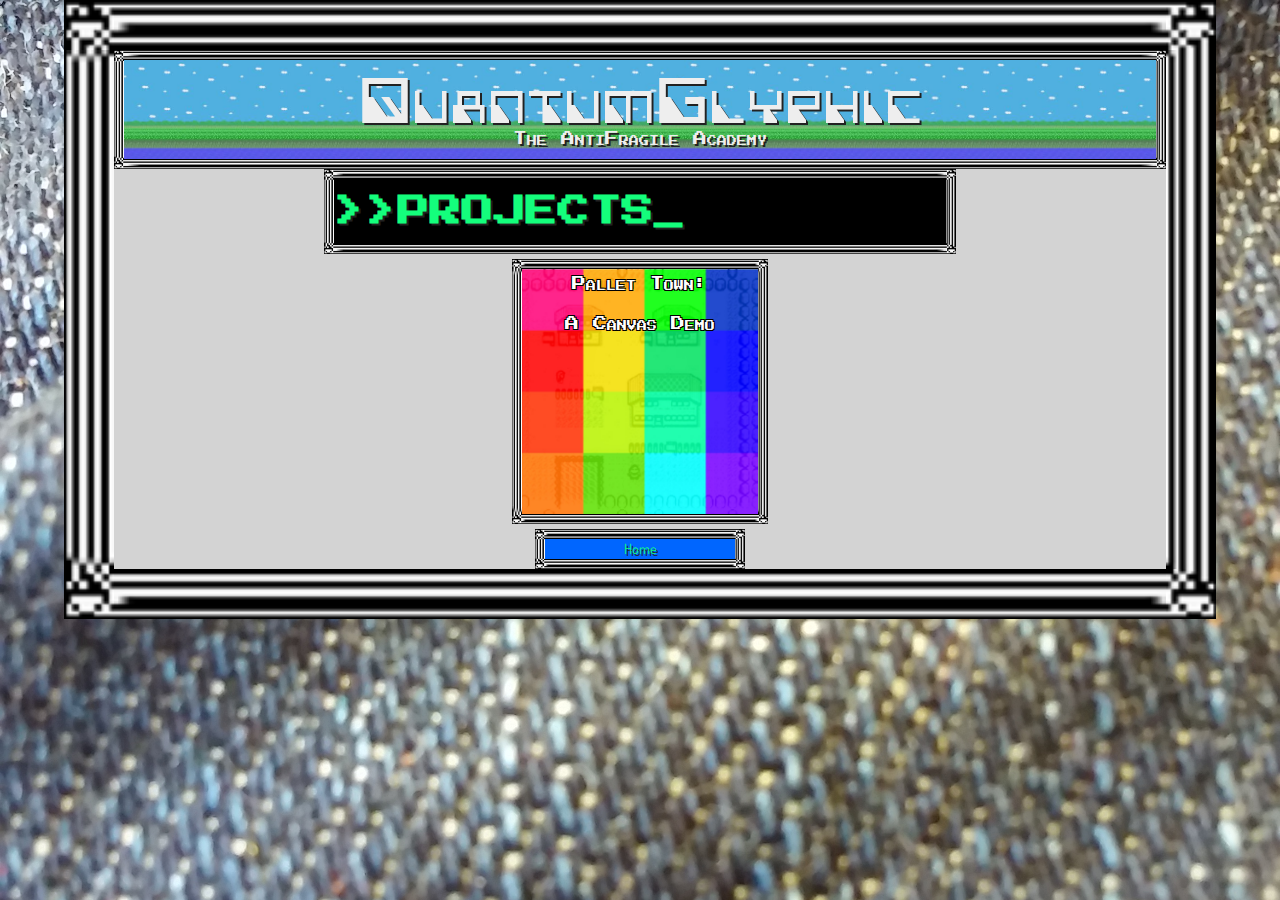
<file: index.html>
<!doctype html>
<html>
<head>
	<!-- This contains imported info that applies to the whole document: -->
	<link href="https://fonts.googleapis.com/css?family=Dosis:400,800|Press+Start+2P" rel="stylesheet"> 	<!-- Fonts -->
	<link rel="shortcut icon" type="css/image/x-icon" href="css/img/blbsr-small.ico">  						<!-- The little icon that appears in the tab -->
	<link rel="stylesheet" type="text/css" href="css/main.css"></link>					 					<!-- Styling for the page -->
	<link rel="stylesheet" href="https://maxcdn.bootstrapcdn.com/bootstrap/3.3.6/css/bootstrap.min.css"/>	<!-- This is an HTML library, currently not being used but useful for alligning your divs in nice columns and rows -->
	<title>QuantumGlyphic</title>																			<!-- This is the title that appears in the tab at the top of the page -->
</head>

<body>
	 <!-- This is the body of the document, it has everything that we're displaying on the page -->

	<header>
		<!-- A container for our snazzy header. It has two <p> elements that we style individualy in the main.css doc-->
		<p id="title">QuantumGlyphic
		<p id="subtitle">The AntiFragile Academy
	</header>	
	
	<section>
		<!-- This is a section that contains projects that I'm working on. In the future we'll have more of these for different types and subtypes of media/content.--> 
		<h1 class="heading"> >>PROJECTS_</h1>
		<div class="projects active">
			<a id="canvas-link" href="canvas.html" style="font-variant: small-caps;">Pallet Town:<br></br>A Canvas Demo</a>
			<!-- <a id="abner-link" href="./abner/index.html" style="background-image: url(./abner/abner.jpg);">Abner</a> -->
		</div>
		<!-- <div class="projects">
			<a id="x" href="#">Cool Project X</a>
			<a id="y" href="#">Cool Project Y</a>
			<a id="z" href="#">Cool Project Z</a>
		</div> -->
	</section>

	<section>
		<!-- This is the current footer sitemap. -->
		<div class="footwrapper">
			<a href="index.html">Home</a>
			<!-- <a href="motd.html">MOTD</a> -->
		</div>

	</section>

</body>
</html>
</file>
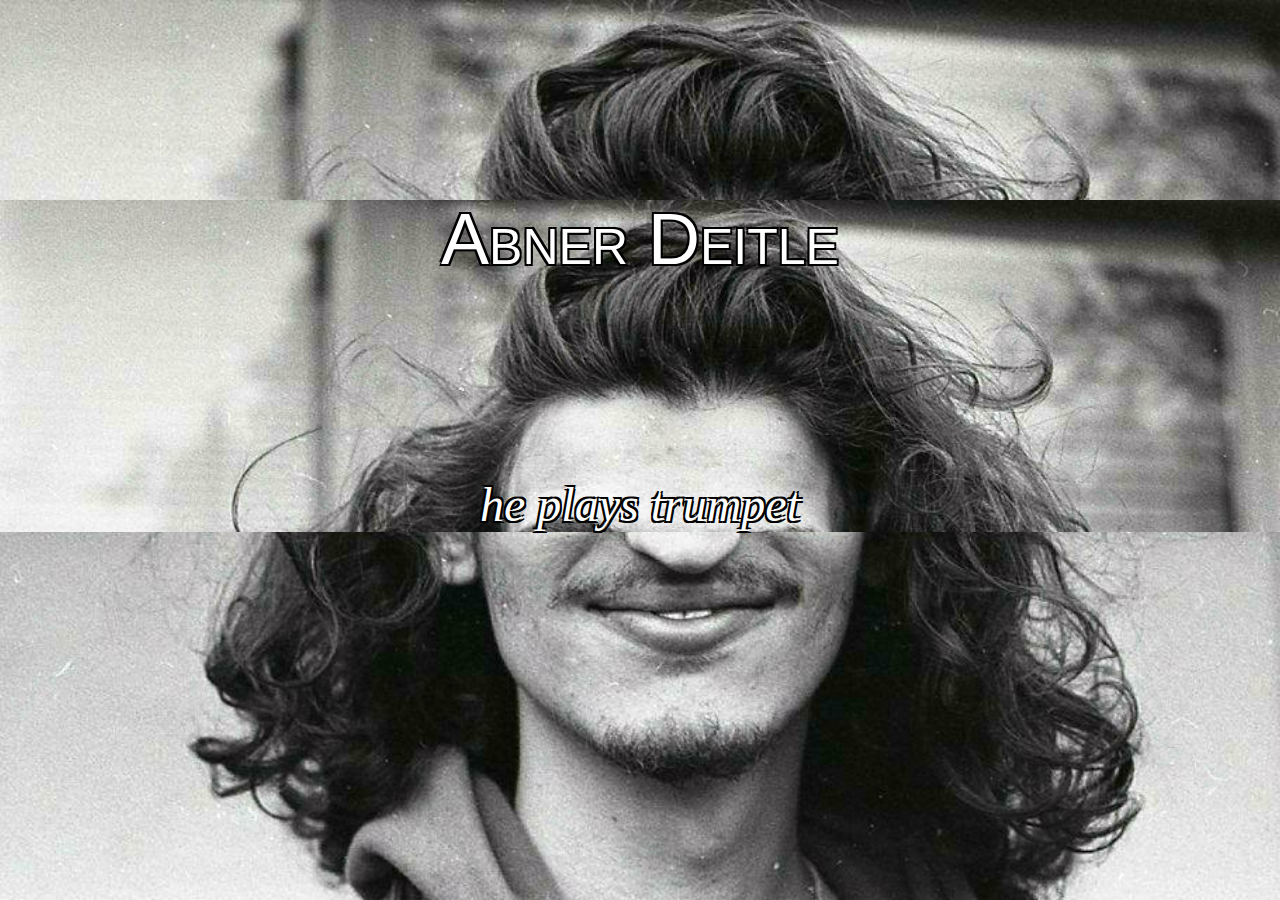
<file: abner/index.html>
<!DOCTYPE html>
<html>
<head>
	<title>Abner Deitle</title>
	<link rel="stylesheet" type="text/css" href="main.css"></link>
	<link rel="stylesheet" href="https://maxcdn.bootstrapcdn.com/bootstrap/3.3.6/css/bootstrap.min.css"/>
</head>
<body>
	<div class="header">
		<h1><span id='title'>Abner Deitle</span></h1>
		<h2><span id='subtitle'>he plays trumpet</span></h2>
	</div>
</body>
</html>
</file>
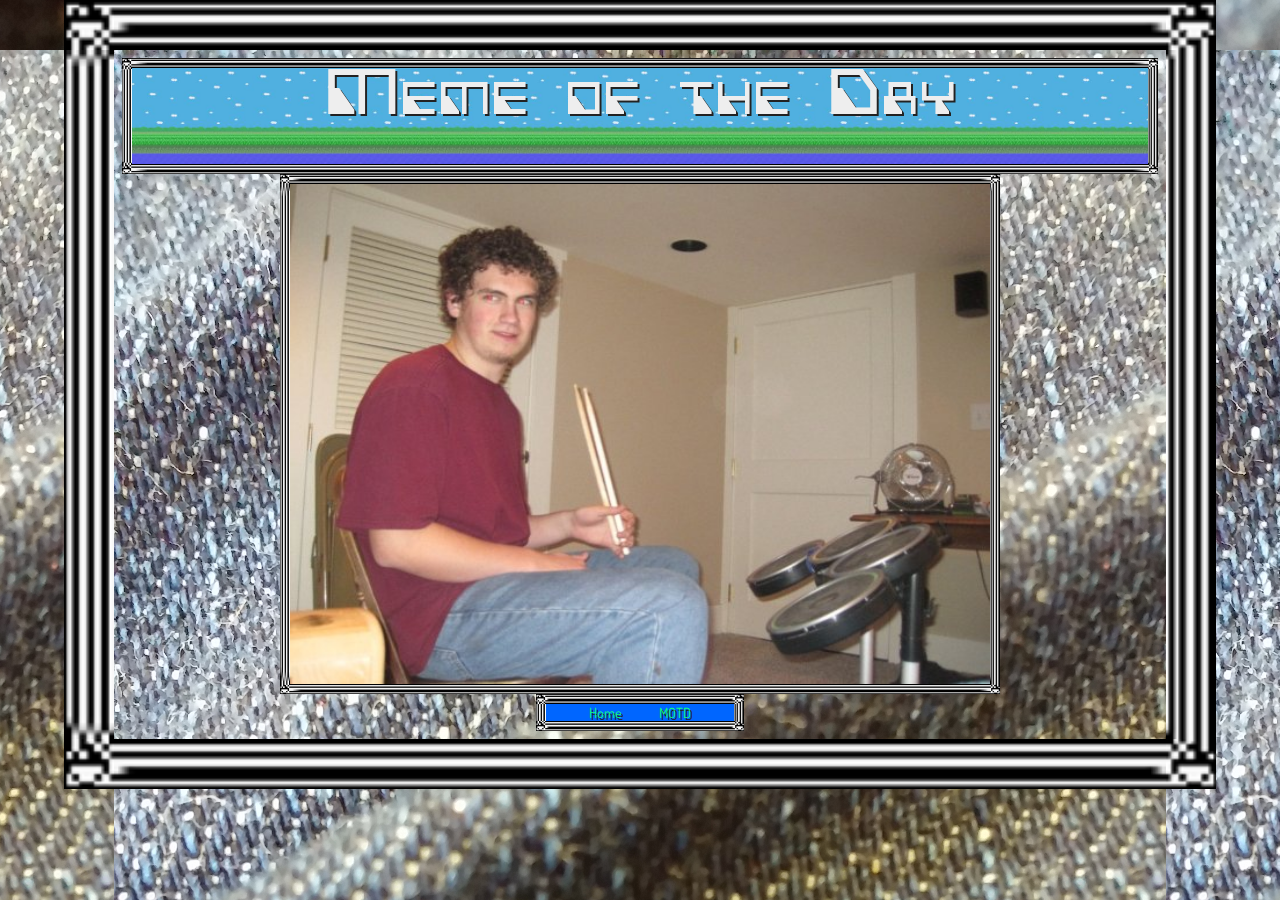
<file: motd.html>
<!DOCTYPE html>
<html>
<head>
	<link href="https://fonts.googleapis.com/css?family=Dosis|Press+Start+2P" rel="stylesheet">
	<link rel="stylesheet" type="text/css" href="css/style.css">
	<link rel="shortcut icon" type="image/x-icon" href="./css/img/trollface.ico">
	<title>Meme of the Day</title>
	<header>
		<p id="title">Meme of the Day
		<p id="subtitle">
	</header>
</head>

<body>
	<div class="motd">
		<!-- 
		ARCHIVED
		<img src="http://i.imgur.com/bNM988l.jpg" width="500" height="500">
		-->
		<img src="./css/img/nell.jpg" width="700" height="500">
	</div>
	<div class="footwrapper">
		<a href="index.html">Home</a>
		<a href="motd.html">MOTD</a>
	</div>
</body>
</html>
</file>
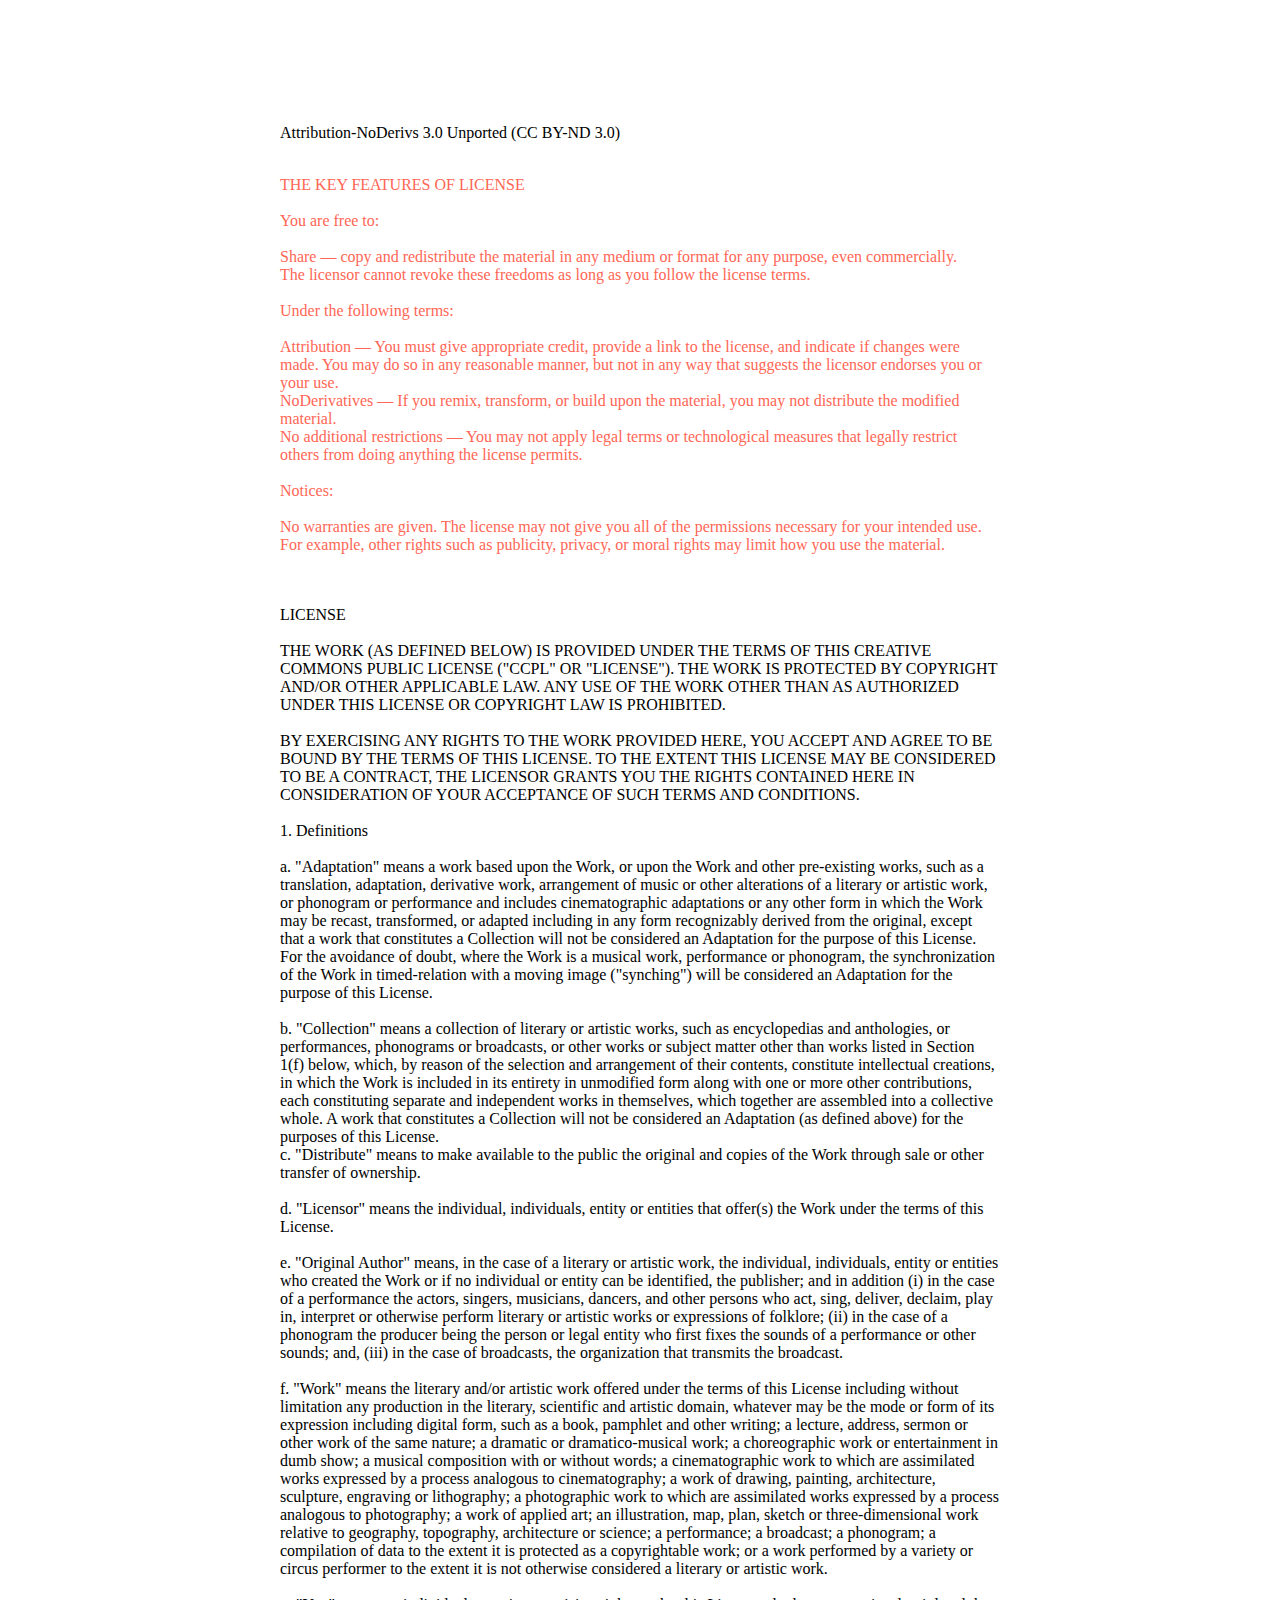
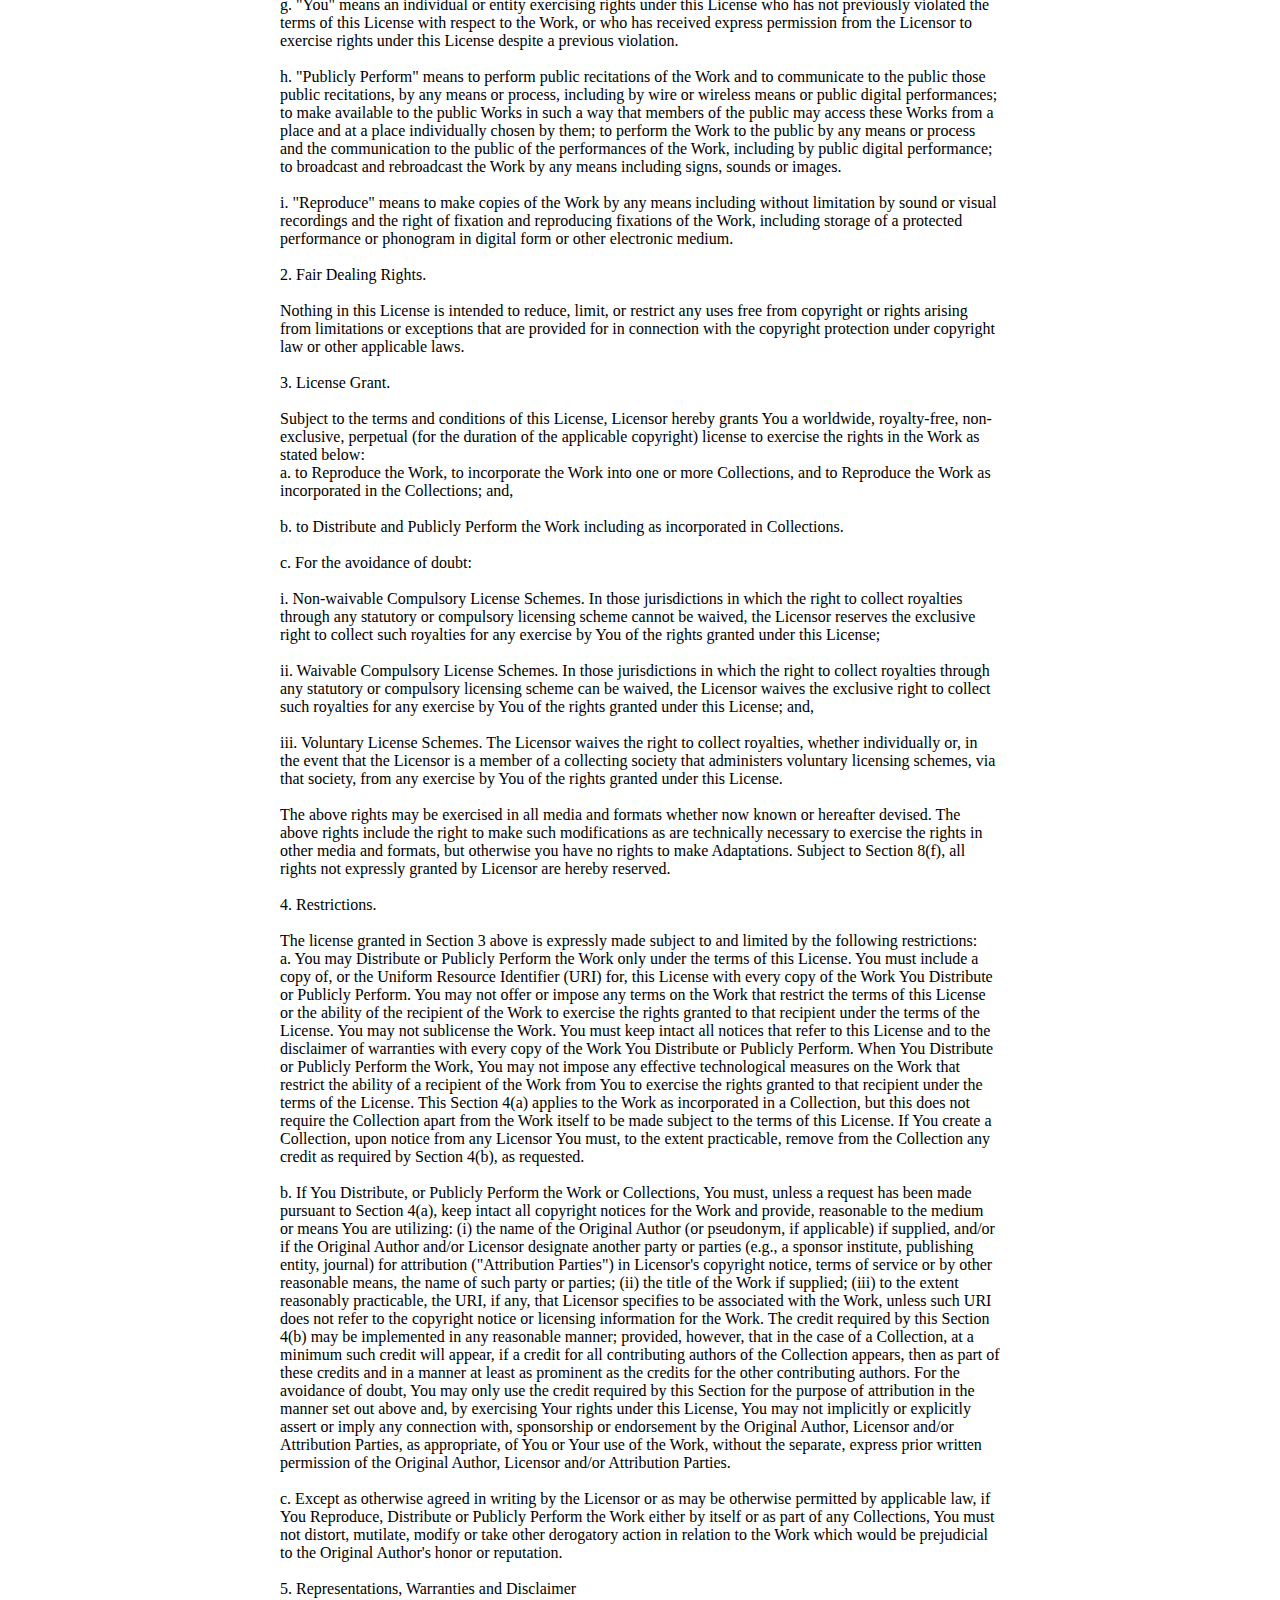
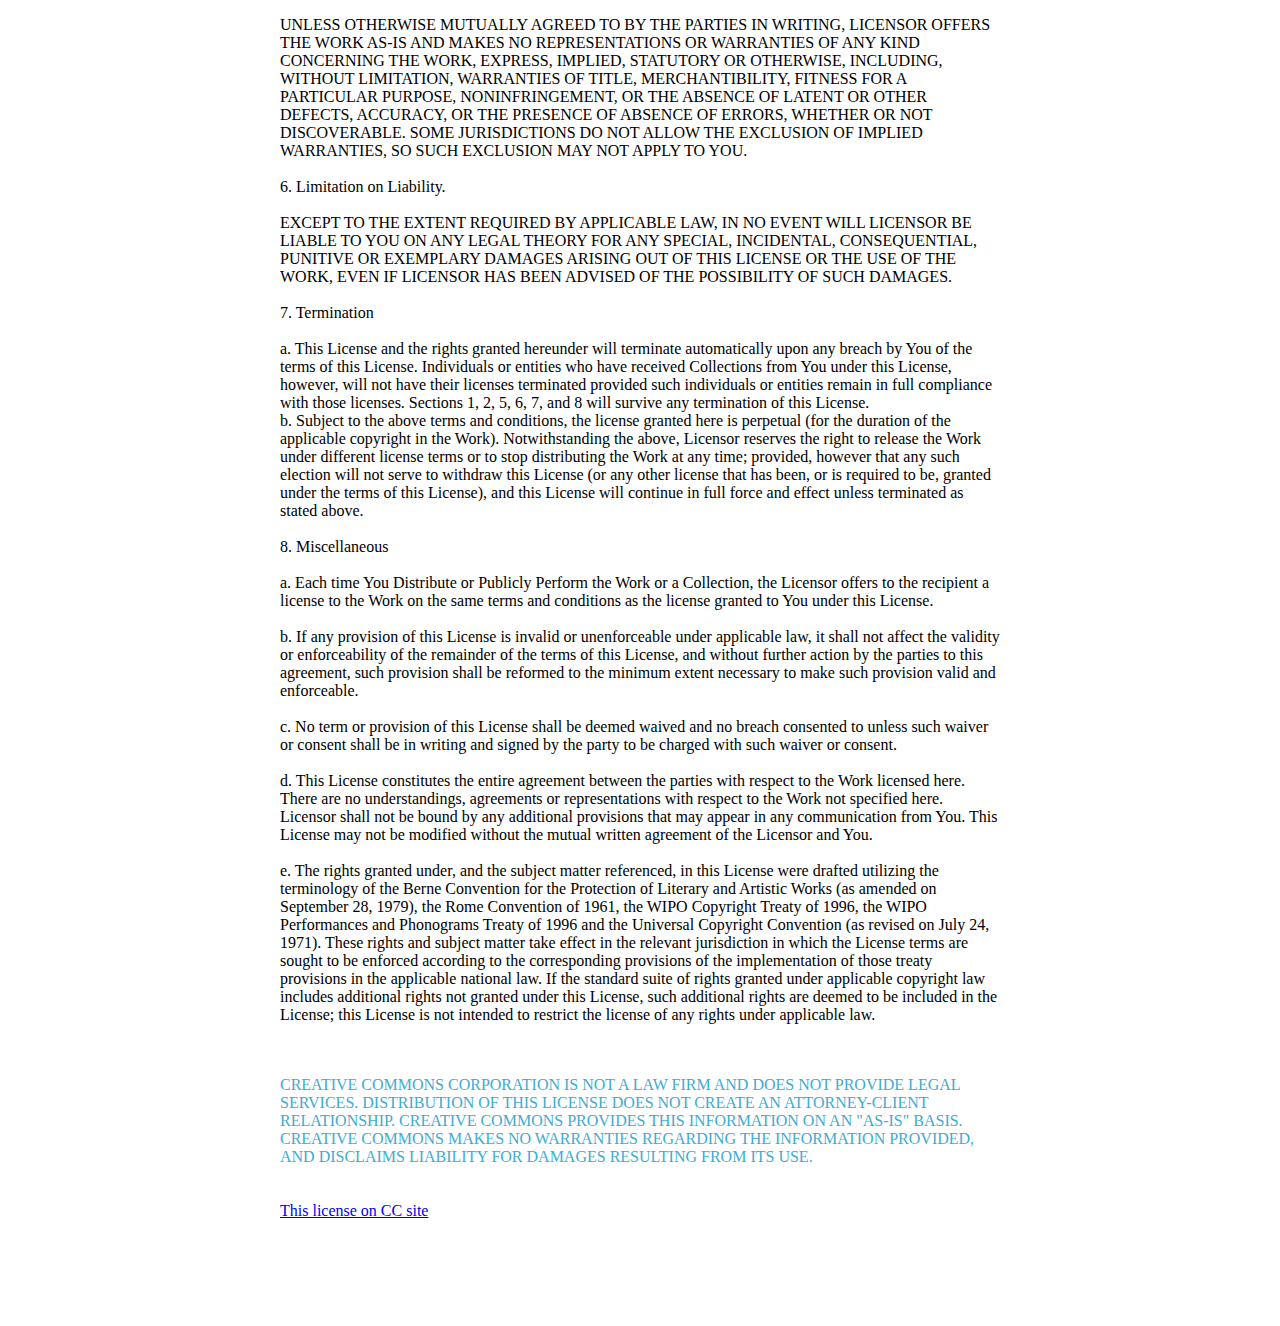
<file: abner/fonts/Asket/License/CC-BY-ND-3.html>
<!DOCTYPE html>
<html>
<head>
	<meta http-equiv="content-type" content="text/html; charset=utf-8">
	<title>CC-BY-ND 3.0 LICENSE</title>
</head>

<body>
<div style="margin:0 auto; width:720px">
<p><br><br><br><br><br><br>Attribution-NoDerivs 3.0 Unported (CC BY-ND 3.0) <br><br></p>
<p style="color:#f65">

THE KEY FEATURES OF LICENSE<br><br>

You are free to:<br><br>

Share &mdash; copy and redistribute the material in any medium or format for any purpose, even commercially. <br>
The licensor cannot revoke these freedoms as long as you follow the license terms.<br><br>

Under the following terms:<br><br>

Attribution &mdash; You must give appropriate credit, provide a link to the license, and indicate if changes were made. You may do so in any reasonable manner, but not in any way that suggests the licensor endorses you or your use. <br>
NoDerivatives &mdash; If you remix, transform, or build upon the material, you may not distribute the modified material. <br>
No additional restrictions &mdash; You may not apply legal terms or technological measures that legally restrict others from doing anything the license permits. <br><br>

Notices: <br><br>

No warranties are given. The license may not give you all of the permissions necessary for your intended use. For example, other rights such as publicity, privacy, or moral rights may limit how you use the material.<br><br><br>
</p>
<p>
LICENSE<br><br>

THE WORK (AS DEFINED BELOW) IS PROVIDED UNDER THE TERMS OF THIS CREATIVE COMMONS PUBLIC LICENSE ("CCPL" OR "LICENSE"). THE WORK IS PROTECTED BY COPYRIGHT AND/OR OTHER APPLICABLE LAW. ANY USE OF THE WORK OTHER THAN AS AUTHORIZED UNDER THIS LICENSE OR COPYRIGHT LAW IS PROHIBITED.<br><br>

BY EXERCISING ANY RIGHTS TO THE WORK PROVIDED HERE, YOU ACCEPT AND AGREE TO BE BOUND BY THE TERMS OF THIS LICENSE. TO THE EXTENT THIS LICENSE MAY BE CONSIDERED TO BE A CONTRACT, THE LICENSOR GRANTS YOU THE RIGHTS CONTAINED HERE IN CONSIDERATION OF YOUR ACCEPTANCE OF SUCH TERMS AND CONDITIONS.<br><br>

1. Definitions<br><br>

a. "Adaptation" means a work based upon the Work, or upon the Work and other pre-existing works, such as a translation, adaptation, derivative work, arrangement of music or other alterations of a literary or artistic work, or phonogram or performance and includes cinematographic adaptations or any other form in which the Work may be recast, transformed, or adapted including in any form recognizably derived from the original, except that a work that constitutes a Collection will not be considered an Adaptation for the purpose of this License. For the avoidance of doubt, where the Work is a musical work, performance or phonogram, the synchronization of the Work in timed-relation with a moving image ("synching") will be considered an Adaptation for the purpose of this License.<br><br>
b. "Collection" means a collection of literary or artistic works, such as encyclopedias and anthologies, or performances, phonograms or broadcasts, or other works or subject matter other than works listed in Section 1(f) below, which, by reason of the selection and arrangement of their contents, constitute intellectual creations, in which the Work is included in its entirety in unmodified form along with one or more other contributions, each constituting separate and independent works in themselves, which together are assembled into a collective whole. A work that constitutes a Collection will not be considered an Adaptation (as defined above) for the purposes of this License.<br>
c. "Distribute" means to make available to the public the original and copies of the Work through sale or other transfer of ownership.<br><br>
d. "Licensor" means the individual, individuals, entity or entities that offer(s) the Work under the terms of this License.<br><br>
e. "Original Author" means, in the case of a literary or artistic work, the individual, individuals, entity or entities who created the Work or if no individual or entity can be identified, the publisher; and in addition (i) in the case of a performance the actors, singers, musicians, dancers, and other persons who act, sing, deliver, declaim, play in, interpret or otherwise perform literary or artistic works or expressions of folklore; (ii) in the case of a phonogram the producer being the person or legal entity who first fixes the sounds of a performance or other sounds; and, (iii) in the case of broadcasts, the organization that transmits the broadcast.<br><br>
f. "Work" means the literary and/or artistic work offered under the terms of this License including without limitation any production in the literary, scientific and artistic domain, whatever may be the mode or form of its expression including digital form, such as a book, pamphlet and other writing; a lecture, address, sermon or other work of the same nature; a dramatic or dramatico-musical work; a choreographic work or entertainment in dumb show; a musical composition with or without words; a cinematographic work to which are assimilated works expressed by a process analogous to cinematography; a work of drawing, painting, architecture, sculpture, engraving or lithography; a photographic work to which are assimilated works expressed by a process analogous to photography; a work of applied art; an illustration, map, plan, sketch or three-dimensional work relative to geography, topography, architecture or science; a performance; a broadcast; a phonogram; a compilation of data to the extent it is protected as a copyrightable work; or a work performed by a variety or circus performer to the extent it is not otherwise considered a literary or artistic work.<br><br>
g. "You" means an individual or entity exercising rights under this License who has not previously violated the terms of this License with respect to the Work, or who has received express permission from the Licensor to exercise rights under this License despite a previous violation.<br><br>
h. "Publicly Perform" means to perform public recitations of the Work and to communicate to the public those public recitations, by any means or process, including by wire or wireless means or public digital performances; to make available to the public Works in such a way that members of the public may access these Works from a place and at a place individually chosen by them; to perform the Work to the public by any means or process and the communication to the public of the performances of the Work, including by public digital performance; to broadcast and rebroadcast the Work by any means including signs, sounds or images.<br><br>
i. "Reproduce" means to make copies of the Work by any means including without limitation by sound or visual recordings and the right of fixation and reproducing fixations of the Work, including storage of a protected performance or phonogram in digital form or other electronic medium.<br><br>

2. Fair Dealing Rights. <br><br>

Nothing in this License is intended to reduce, limit, or restrict any uses free from copyright or rights arising from limitations or exceptions that are provided for in connection with the copyright protection under copyright law or other applicable laws.<br><br>

3. License Grant. <br><br>

Subject to the terms and conditions of this License, Licensor hereby grants You a worldwide, royalty-free, non-exclusive, perpetual (for the duration of the applicable copyright) license to exercise the rights in the Work as stated below:<br>
a. to Reproduce the Work, to incorporate the Work into one or more Collections, and to Reproduce the Work as incorporated in the Collections; and,<br><br>
b. to Distribute and Publicly Perform the Work including as incorporated in Collections.<br><br>
c. For the avoidance of doubt:<br><br>

i. Non-waivable Compulsory License Schemes. In those jurisdictions in which the right to collect royalties through any statutory or compulsory licensing scheme cannot be waived, the Licensor reserves the exclusive right to collect such royalties for any exercise by You of the rights granted under this License;<br><br>
ii. Waivable Compulsory License Schemes. In those jurisdictions in which the right to collect royalties through any statutory or compulsory licensing scheme can be waived, the Licensor waives the exclusive right to collect such royalties for any exercise by You of the rights granted under this License; and,<br><br>
iii. Voluntary License Schemes. The Licensor waives the right to collect royalties, whether individually or, in the event that the Licensor is a member of a collecting society that administers voluntary licensing schemes, via that society, from any exercise by You of the rights granted under this License.<br><br>

The above rights may be exercised in all media and formats whether now known or hereafter devised. The above rights include the right to make such modifications as are technically necessary to exercise the rights in other media and formats, but otherwise you have no rights to make Adaptations. Subject to Section 8(f), all rights not expressly granted by Licensor are hereby reserved.<br><br>

4. Restrictions.<br><br>

The license granted in Section 3 above is expressly made subject to and limited by the following restrictions:<br>
a. You may Distribute or Publicly Perform the Work only under the terms of this License. You must include a copy of, or the Uniform Resource Identifier (URI) for, this License with every copy of the Work You Distribute or Publicly Perform. You may not offer or impose any terms on the Work that restrict the terms of this License or the ability of the recipient of the Work to exercise the rights granted to that recipient under the terms of the License. You may not sublicense the Work. You must keep intact all notices that refer to this License and to the disclaimer of warranties with every copy of the Work You Distribute or Publicly Perform. When You Distribute or Publicly Perform the Work, You may not impose any effective technological measures on the Work that restrict the ability of a recipient of the Work from You to exercise the rights granted to that recipient under the terms of the License. This Section 4(a) applies to the Work as incorporated in a Collection, but this does not require the Collection apart from the Work itself to be made subject to the terms of this License. If You create a Collection, upon notice from any Licensor You must, to the extent practicable, remove from the Collection any credit as required by Section 4(b), as requested.<br><br>
b. If You Distribute, or Publicly Perform the Work or Collections, You must, unless a request has been made pursuant to Section 4(a), keep intact all copyright notices for the Work and provide, reasonable to the medium or means You are utilizing: (i) the name of the Original Author (or pseudonym, if applicable) if supplied, and/or if the Original Author and/or Licensor designate another party or parties (e.g., a sponsor institute, publishing entity, journal) for attribution ("Attribution Parties") in Licensor's copyright notice, terms of service or by other reasonable means, the name of such party or parties; (ii) the title of the Work if supplied; (iii) to the extent reasonably practicable, the URI, if any, that Licensor specifies to be associated with the Work, unless such URI does not refer to the copyright notice or licensing information for the Work. The credit required by this Section 4(b) may be implemented in any reasonable manner; provided, however, that in the case of a Collection, at a minimum such credit will appear, if a credit for all contributing authors of the Collection appears, then as part of these credits and in a manner at least as prominent as the credits for the other contributing authors. For the avoidance of doubt, You may only use the credit required by this Section for the purpose of attribution in the manner set out above and, by exercising Your rights under this License, You may not implicitly or explicitly assert or imply any connection with, sponsorship or endorsement by the Original Author, Licensor and/or Attribution Parties, as appropriate, of You or Your use of the Work, without the separate, express prior written permission of the Original Author, Licensor and/or Attribution Parties.<br><br>
c. Except as otherwise agreed in writing by the Licensor or as may be otherwise permitted by applicable law, if You Reproduce, Distribute or Publicly Perform the Work either by itself or as part of any Collections, You must not distort, mutilate, modify or take other derogatory action in relation to the Work which would be prejudicial to the Original Author's honor or reputation.<br><br>

5. Representations, Warranties and Disclaimer<br><br>

UNLESS OTHERWISE MUTUALLY AGREED TO BY THE PARTIES IN WRITING, LICENSOR OFFERS THE WORK AS-IS AND MAKES NO REPRESENTATIONS OR WARRANTIES OF ANY KIND CONCERNING THE WORK, EXPRESS, IMPLIED, STATUTORY OR OTHERWISE, INCLUDING, WITHOUT LIMITATION, WARRANTIES OF TITLE, MERCHANTIBILITY, FITNESS FOR A PARTICULAR PURPOSE, NONINFRINGEMENT, OR THE ABSENCE OF LATENT OR OTHER DEFECTS, ACCURACY, OR THE PRESENCE OF ABSENCE OF ERRORS, WHETHER OR NOT DISCOVERABLE. SOME JURISDICTIONS DO NOT ALLOW THE EXCLUSION OF IMPLIED WARRANTIES, SO SUCH EXCLUSION MAY NOT APPLY TO YOU.<br><br>

6. Limitation on Liability.<br><br>

 EXCEPT TO THE EXTENT REQUIRED BY APPLICABLE LAW, IN NO EVENT WILL LICENSOR BE LIABLE TO YOU ON ANY LEGAL THEORY FOR ANY SPECIAL, INCIDENTAL, CONSEQUENTIAL, PUNITIVE OR EXEMPLARY DAMAGES ARISING OUT OF THIS LICENSE OR THE USE OF THE WORK, EVEN IF LICENSOR HAS BEEN ADVISED OF THE POSSIBILITY OF SUCH DAMAGES.<br><br>

7. Termination<br><br>
a. This License and the rights granted hereunder will terminate automatically upon any breach by You of the terms of this License. Individuals or entities who have received Collections from You under this License, however, will not have their licenses terminated provided such individuals or entities remain in full compliance with those licenses. Sections 1, 2, 5, 6, 7, and 8 will survive any termination of this License.<br>
b. Subject to the above terms and conditions, the license granted here is perpetual (for the duration of the applicable copyright in the Work). Notwithstanding the above, Licensor reserves the right to release the Work under different license terms or to stop distributing the Work at any time; provided, however that any such election will not serve to withdraw this License (or any other license that has been, or is required to be, granted under the terms of this License), and this License will continue in full force and effect unless terminated as stated above.<br><br>

8. Miscellaneous<br><br>
a. Each time You Distribute or Publicly Perform the Work or a Collection, the Licensor offers to the recipient a license to the Work on the same terms and conditions as the license granted to You under this License.<br><br>
b. If any provision of this License is invalid or unenforceable under applicable law, it shall not affect the validity or enforceability of the remainder of the terms of this License, and without further action by the parties to this agreement, such provision shall be reformed to the minimum extent necessary to make such provision valid and enforceable.<br><br>
c. No term or provision of this License shall be deemed waived and no breach consented to unless such waiver or consent shall be in writing and signed by the party to be charged with such waiver or consent.<br><br>
d. This License constitutes the entire agreement between the parties with respect to the Work licensed here. There are no understandings, agreements or representations with respect to the Work not specified here. Licensor shall not be bound by any additional provisions that may appear in any communication from You. This License may not be modified without the mutual written agreement of the Licensor and You.<br><br>
e. The rights granted under, and the subject matter referenced, in this License were drafted utilizing the terminology of the Berne Convention for the Protection of Literary and Artistic Works (as amended on September 28, 1979), the Rome Convention of 1961, the WIPO Copyright Treaty of 1996, the WIPO Performances and Phonograms Treaty of 1996 and the Universal Copyright Convention (as revised on July 24, 1971). These rights and subject matter take effect in the relevant jurisdiction in which the License terms are sought to be enforced according to the corresponding provisions of the implementation of those treaty provisions in the applicable national law. If the standard suite of rights granted under applicable copyright law includes additional rights not granted under this License, such additional rights are deemed to be included in the License; this License is not intended to restrict the license of any rights under applicable law.<br><br><br>
</p>
<p style="color:#40ABD1">
CREATIVE COMMONS CORPORATION IS NOT A LAW FIRM AND DOES NOT PROVIDE LEGAL SERVICES. DISTRIBUTION OF THIS LICENSE DOES NOT CREATE AN ATTORNEY-CLIENT RELATIONSHIP. CREATIVE COMMONS PROVIDES THIS INFORMATION ON AN "AS-IS" BASIS. CREATIVE COMMONS MAKES NO WARRANTIES REGARDING THE INFORMATION PROVIDED, AND DISCLAIMS LIABILITY FOR DAMAGES RESULTING FROM ITS USE.<br><br><br>

<a href="https://creativecommons.org/licenses/by-nd/3.0/legalcode">This license on CC site</a><br><br><br><br><br><br>
</p>
</div>
</body>
</html>
</file>
<file: css/main.css>
@import url("fonts.css");

html {
	border: 50px solid transparent;
	border-image: url(img/border2.png) 20 stretch;

	margin-right: 5%;
	margin-left: 5%;

	background: url(img/background.jpg) no-repeat center center fixed;
	background-size: cover;
	text-shadow: 2px 2px #222222;
}

body *{
	border: 10px solid transparent;
	border-image: url(img/border2.png) 20 stretch;
	text-align: center;
	font-family: 'Press Start 2P', cursive;
	color: #2e89a3;

}

header {
	background-image: url(img/banner.jpg);
	background-size: contain;
	padding-top: 2%
}
	
header p {
	color: #EEEEEE;
	border: none;
	font-variant: small-caps;
}


#title {
	font-family: "QGRegular";
	font-size: 72px;
	margin-top: -30px;
}

#subtitle {
	margin-top: -35px;
/*	font-style: oblique;*/

}

.heading {
	color: #14fe7c;
	background: black;
	text-align: left;
	margin: 0px 20%;
	padding: 15px 0px;
	font-variant: small-caps;
	font-family: 'Press Start 2P', cursive;
	font-weight: bold;
	font-size: 32px;
}

section {
	background: lightgrey;
	border: none;
}


.projects {
	/*margin-bottom: 200px;*/
	padding-bottom: 180px;
	border: none;
	display: flex;
	flex-wrap: wrap;
	justify-content: center;
}

.active {
	padding-bottom: 5px;
}

.projects a {

	margin: 5px 5px 0px;
	padding: 5px 20px 180px;
	background: white;
	justify-content: center;
	width: 256px;
}


#canvas-link, .projects a {

	color: #FFF;
	background-image: url(img/rnbw2.jpg);
	background-size: cover;
	transition-property: background-image, text-shadow;
	text-shadow:
    -1px -1px 0 #000,
    1px -1px 0 #000,
    -1px 1px 0 #000,
    1px 1px 0 #000;
}

#canvas-link:hover
{
	background-image: url(img/cyn-mgnt.jpg);
	text-shadow: 2px 2px #222222;
}

#x {
	background-image: url(img/blbsr.jpg);
	background-size: cover;
}

#y {
	background-image: url(img/chrmndr.jpg);
	background-size: cover;
}

#z {
	background-image: url(img/sqrtl.jpg);
	background-size: cover;
}

.motd {
	border: none;
}

.footwrapper {
	margin: 0px 40% 0px;
	display: flex;
	flex-wrap: wrap;
	justify-content: center;
	background: #0066FF;

}

.footwrapper a{
	font-family: 'Dosis', sans-serif;
	font-size: 14px;
	border: none;
	margin: 0px 10% 0px;
	color: #14fe7c;
	text-decoration: none;
}
</file>
<file: abner/main.css>
html {
	background: url(./abner.jpg) no-repeat center center fixed;
	background-size: cover;
}

body {

	margin: auto;

	background: url(./abner.jpg) no-repeat;
	background-size: cover;
	text-align: center;
}

span {
	color: white;
	text-shadow:
    -2px -2px 0 #000,
    2px -2px 0 #000,
    -2px 2px 0 #000,
    2px 2px 0 #000;
}

#title {
	font-size: 72px;
	font-variant: small-caps;
}
#subtitle {
	font-family: Times, Times New Roman, serif;
	font-size: 48px;
	font-style: italic;
}

.header * {
	margin: auto;
	margin-top: 200px;
}
</file>
<file: css/style.css>
@import url("fonts.css");

html {
	border: 50px solid transparent;
	border-image: url(img/border2.png) 20 stretch;

	margin-right: 5%;
	margin-left: 5%;

	background-image: url(img/background.jpg);
	background-size: cover;
	text-shadow: 2px 2px #222222;
}

body *{
	border: 10px solid transparent;
	border-image: url(img/border2.png) 20 stretch;
	text-align: center;
	font-family: 'Press Start 2P', cursive;
	color: #2e89a3;

}

header {
	background-image: url(img/banner.jpg);
	background-size: contain;
	padding-top: 2%
}
	
header p {
	color: #EEEEEE;
	border: none;
	font-variant: small-caps;
}


#title {
	font-family: "QGRegular";
	font-size: 72px;
	margin-top: -30px;
}

#subtitle {
	margin-top: -35px;
	font-style: oblique;

}

.heading {
	color: black;
	text-align: left;
	margin: 0px 20%;
	padding: 15px 0px;
	font-variant: small-caps;
	font-family: 'Press Start 2P', cursive;
	font-weight: bold;
	font-size: 32px;
}

section {
	background: lightgrey;
	border: none;
}


.projects {
	/*margin-bottom: 200px;*/
	padding-bottom: 180px;
	border: none;
	display: flex;
	flex-wrap: wrap;
	justify-content: center;
}

.active {
	padding-bottom: 5px;
}

.projects a {

	margin: 5px 5px 0px;
	padding: 5px 20px 180px;
	background: white;
	justify-content: center;
	width: 256px;
}


#canvas-link {
	background-image: url(img/rnbw-icon.png);
	background-size: cover;
}

#x {
	background-image: url(img/blbsr.jpg);
	background-size: cover;
}

#y {
	background-image: url(img/chrmndr.jpg);
	background-size: cover;
}

#z {
	background-image: url(img/sqrtl.jpg);
	background-size: cover;
}

.motd {
	border: none;
}

.footwrapper {
	margin: 0px 40% 0px;
	display: flex;
	flex-wrap: wrap;
	justify-content: center;
	background: #0066FF;

}

.footwrapper a{
	font-family: 'Dosis', sans-serif;
	font-size: 14px;
	border: none;
	margin: 0px 10% 0px;
	color: #14fe7c;
	text-decoration: none;
}
</file>
